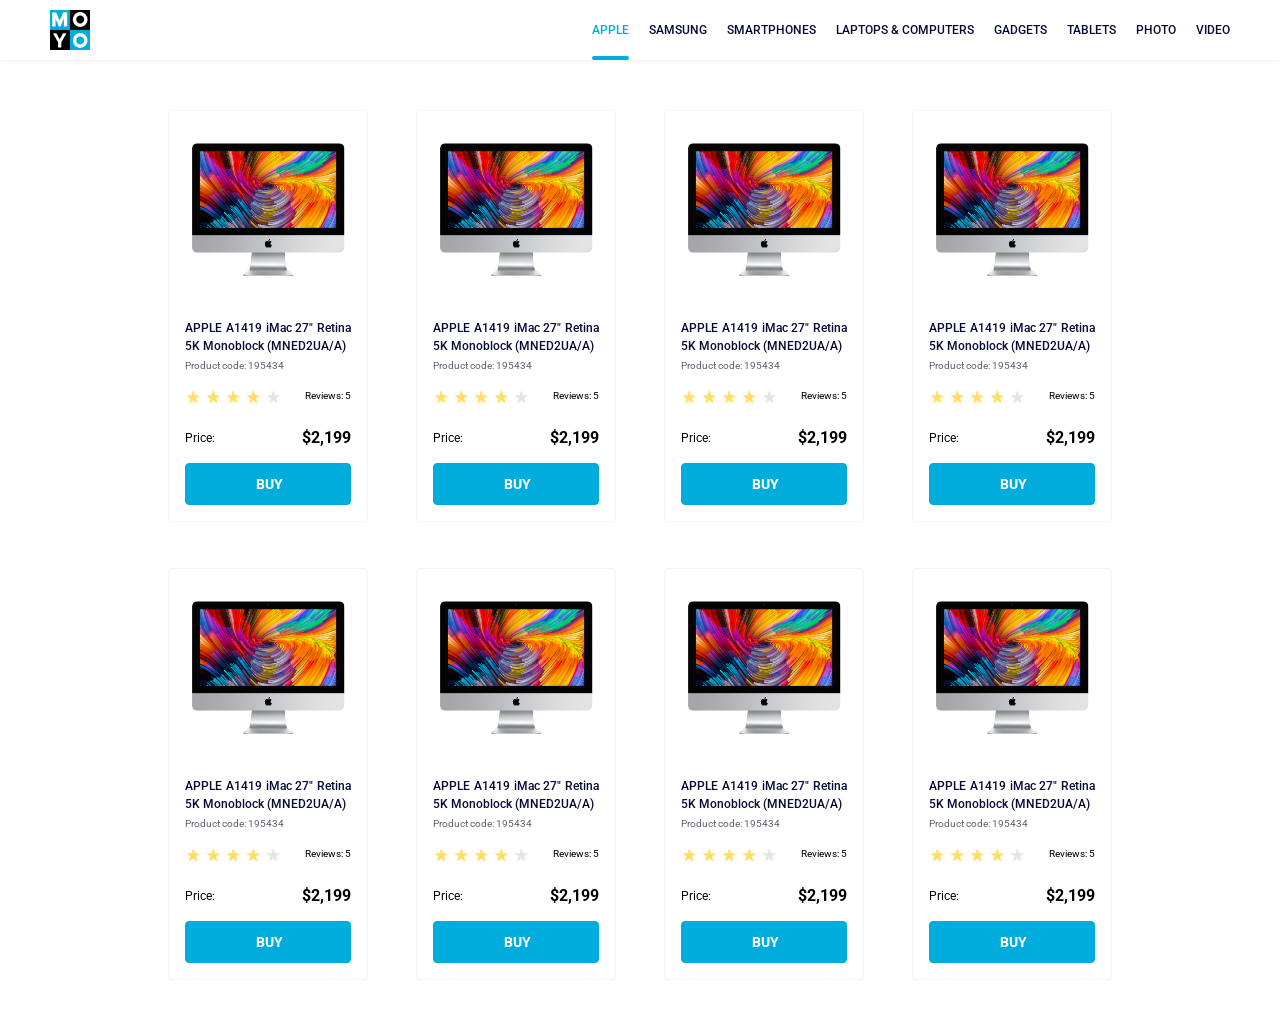
<file: index.html>
<!doctype html><html lang="en"><head><meta charset="utf-8"><meta name="viewport" content="width=device-width, initial-scale=1.0"><title>Catalog</title><link rel="preconnect" href="https://fonts.gstatic.com"><link href="https://fonts.googleapis.com/css2?family=Roboto:wght@400;500;700&display=swap" rel="stylesheet"><link rel="stylesheet" href="index.f51164be.css"></head><body> <header> <div class="logo"> <a href="#"> <img src="logo.eddae0ff.png" alt="logo"> </a> <nav> <ul> <li> <a href="#" class="is-active"> Apple </a> </li> <li><a href="#">Samsung</a></li> <li><a href="#">Smartphones</a></li> <li> <a href="#" data-qa="nav-hover"> Laptops & Computers </a> </li> <li><a href="#">Gadgets</a></li> <li><a href="#">Tablets</a></li> <li><a href="#">Photo</a></li> <li><a href="#">Video</a></li> </ul> </nav> </div> </header> <main class="container"> <article class="card" data-qa="card"> <div class="card__img"> <img src="imac.202c52ff.jpeg" alt="product_img"> </div> <div class="card__text"> <h3>APPLE A1419 iMac 27" Retina 5K Monoblock (MNED2UA/A)</h3> <span>Product code: 195434</span> </div> <div class="card__stars"> <div class="stars stars--4"> <div class="stars__star"></div> <div class="stars__star"></div> <div class="stars__star"></div> <div class="stars__star"></div> <div class="stars__star"></div> </div> <div class="reviews">Reviews: 5</div> </div> <div class="card__price"> <div>Price:</div> <div>$2,199</div> </div> <a href="#" class="card__btn" data-qa="card-hover"> buy </a> </article> <article class="card" data-qa="card"> <div class="card__img"> <img src="imac.202c52ff.jpeg" alt="product_img"> </div> <div class="card__text"> <h3>APPLE A1419 iMac 27" Retina 5K Monoblock (MNED2UA/A)</h3> <span>Product code: 195434</span> </div> <div class="card__stars"> <div class="stars stars--4"> <div class="stars__star"></div> <div class="stars__star"></div> <div class="stars__star"></div> <div class="stars__star"></div> <div class="stars__star"></div> </div> <div class="reviews">Reviews: 5</div> </div> <div class="card__price"> <div>Price:</div> <div>$2,199</div> </div> <a href="#" class="card__btn" data-qa="hover"> buy </a> </article> <article class="card" data-qa="card"> <div class="card__img"> <img src="imac.202c52ff.jpeg" alt="product_img"> </div> <div class="card__text"> <h3>APPLE A1419 iMac 27" Retina 5K Monoblock (MNED2UA/A)</h3> <span>Product code: 195434</span> </div> <div class="card__stars"> <div class="stars stars--4"> <div class="stars__star"></div> <div class="stars__star"></div> <div class="stars__star"></div> <div class="stars__star"></div> <div class="stars__star"></div> </div> <div class="reviews">Reviews: 5</div> </div> <div class="card__price"> <div>Price:</div> <div>$2,199</div> </div> <a href="#" class="card__btn" data-qa="hover"> buy </a> </article> <article class="card" data-qa="card"> <div class="card__img"> <img src="imac.202c52ff.jpeg" alt="product_img"> </div> <div class="card__text"> <h3>APPLE A1419 iMac 27" Retina 5K Monoblock (MNED2UA/A)</h3> <span>Product code: 195434</span> </div> <div class="card__stars"> <div class="stars stars--4"> <div class="stars__star"></div> <div class="stars__star"></div> <div class="stars__star"></div> <div class="stars__star"></div> <div class="stars__star"></div> </div> <div class="reviews">Reviews: 5</div> </div> <div class="card__price"> <div>Price:</div> <div>$2,199</div> </div> <a href="#" class="card__btn" data-qa="hover"> buy </a> </article> <article class="card" data-qa="card"> <div class="card__img"> <img src="imac.202c52ff.jpeg" alt="product_img"> </div> <div class="card__text"> <h3>APPLE A1419 iMac 27" Retina 5K Monoblock (MNED2UA/A)</h3> <span>Product code: 195434</span> </div> <div class="card__stars"> <div class="stars stars--4"> <div class="stars__star"></div> <div class="stars__star"></div> <div class="stars__star"></div> <div class="stars__star"></div> <div class="stars__star"></div> </div> <div class="reviews">Reviews: 5</div> </div> <div class="card__price"> <div>Price:</div> <div>$2,199</div> </div> <a href="#" class="card__btn" data-qa="hover"> buy </a> </article> <article class="card" data-qa="card"> <div class="card__img"> <img src="imac.202c52ff.jpeg" alt="product_img"> </div> <div class="card__text"> <h3>APPLE A1419 iMac 27" Retina 5K Monoblock (MNED2UA/A)</h3> <span>Product code: 195434</span> </div> <div class="card__stars"> <div class="stars stars--4"> <div class="stars__star"></div> <div class="stars__star"></div> <div class="stars__star"></div> <div class="stars__star"></div> <div class="stars__star"></div> </div> <div class="reviews">Reviews: 5</div> </div> <div class="card__price"> <div>Price:</div> <div>$2,199</div> </div> <a href="#" class="card__btn" data-qa="hover"> buy </a> </article> <article class="card" data-qa="card"> <div class="card__img"> <img src="imac.202c52ff.jpeg" alt="product_img"> </div> <div class="card__text"> <h3>APPLE A1419 iMac 27" Retina 5K Monoblock (MNED2UA/A)</h3> <span>Product code: 195434</span> </div> <div class="card__stars"> <div class="stars stars--4"> <div class="stars__star"></div> <div class="stars__star"></div> <div class="stars__star"></div> <div class="stars__star"></div> <div class="stars__star"></div> </div> <div class="reviews">Reviews: 5</div> </div> <div class="card__price"> <div>Price:</div> <div>$2,199</div> </div> <a href="#" class="card__btn" data-qa="hover"> buy </a> </article> <article class="card" data-qa="card"> <div class="card__img"> <img src="imac.202c52ff.jpeg" alt="product_img"> </div> <div class="card__text"> <h3>APPLE A1419 iMac 27" Retina 5K Monoblock (MNED2UA/A)</h3> <span>Product code: 195434</span> </div> <div class="card__stars"> <div class="stars stars--4"> <div class="stars__star"></div> <div class="stars__star"></div> <div class="stars__star"></div> <div class="stars__star"></div> <div class="stars__star"></div> </div> <div class="reviews">Reviews: 5</div> </div> <div class="card__price"> <div>Price:</div> <div>$2,199</div> </div> <a href="#" class="card__btn" data-qa="hover"> buy </a> </article> </main> </body></html>
</file>
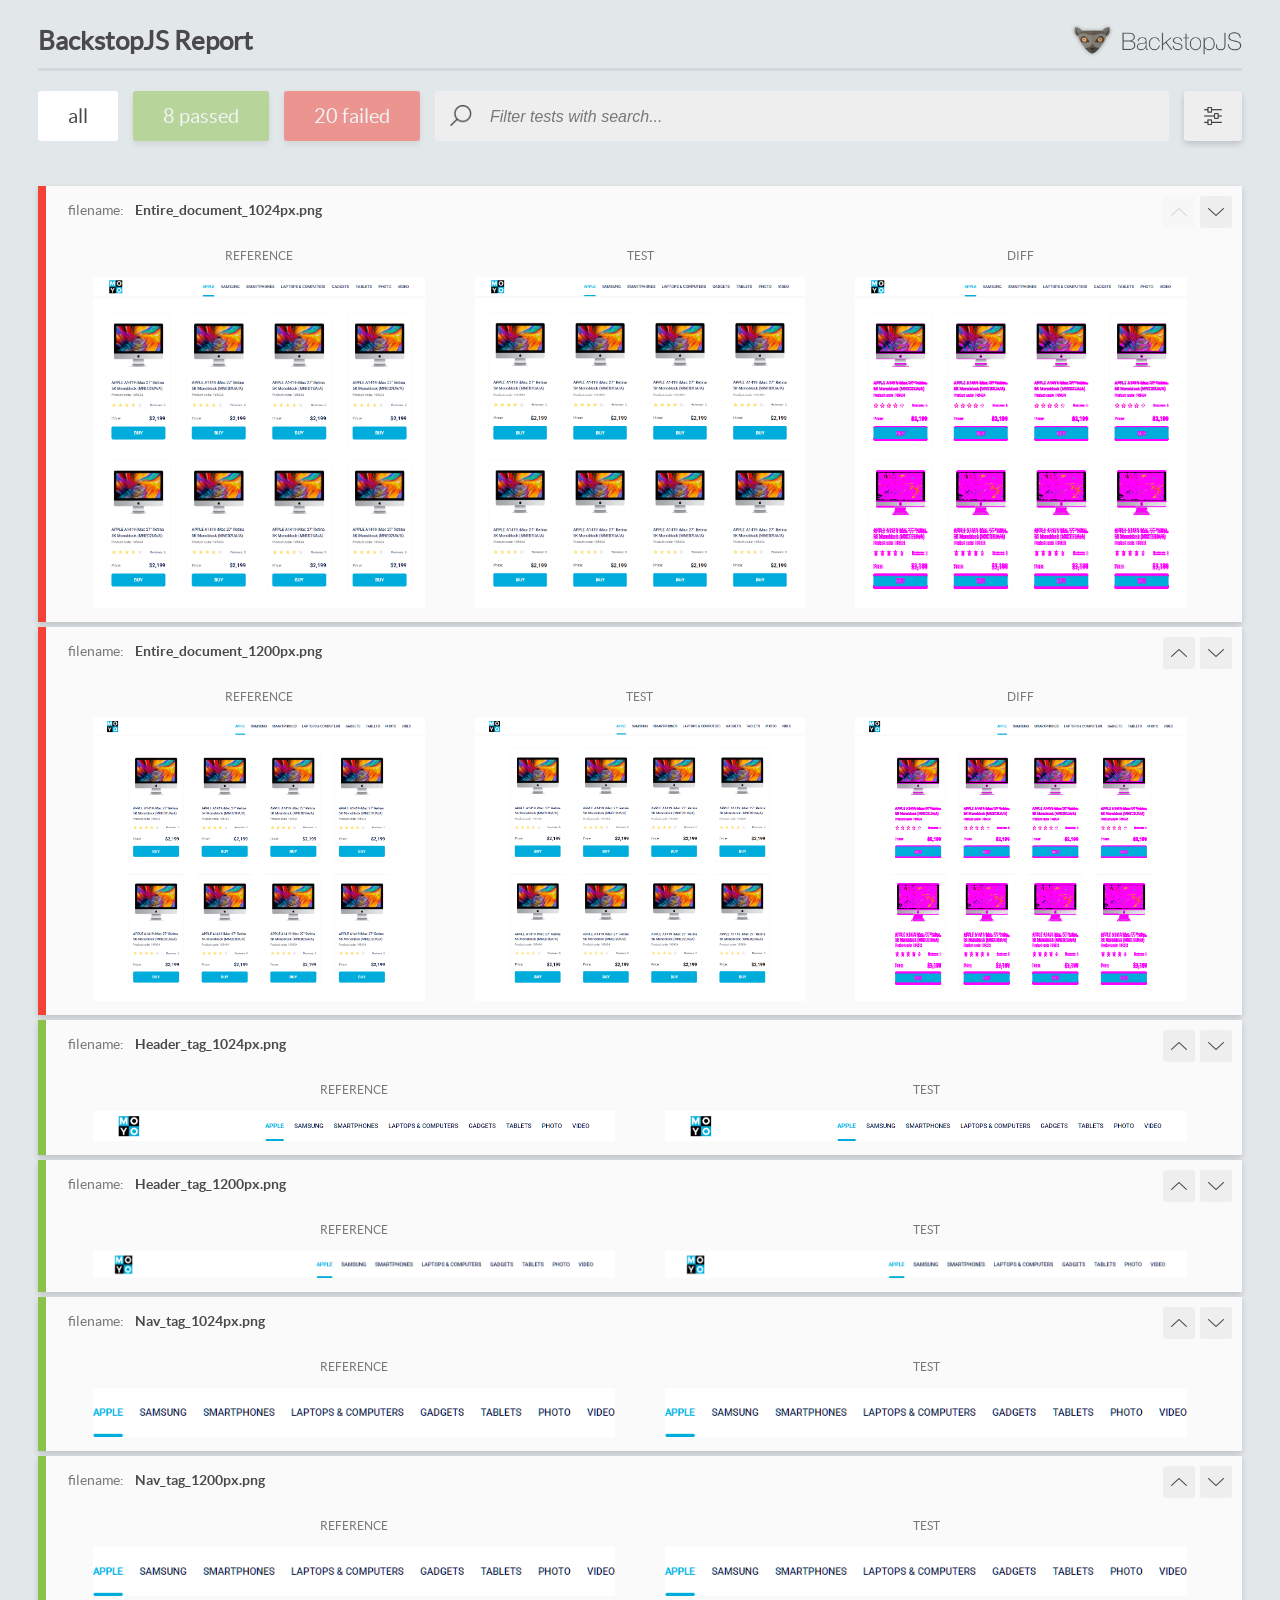
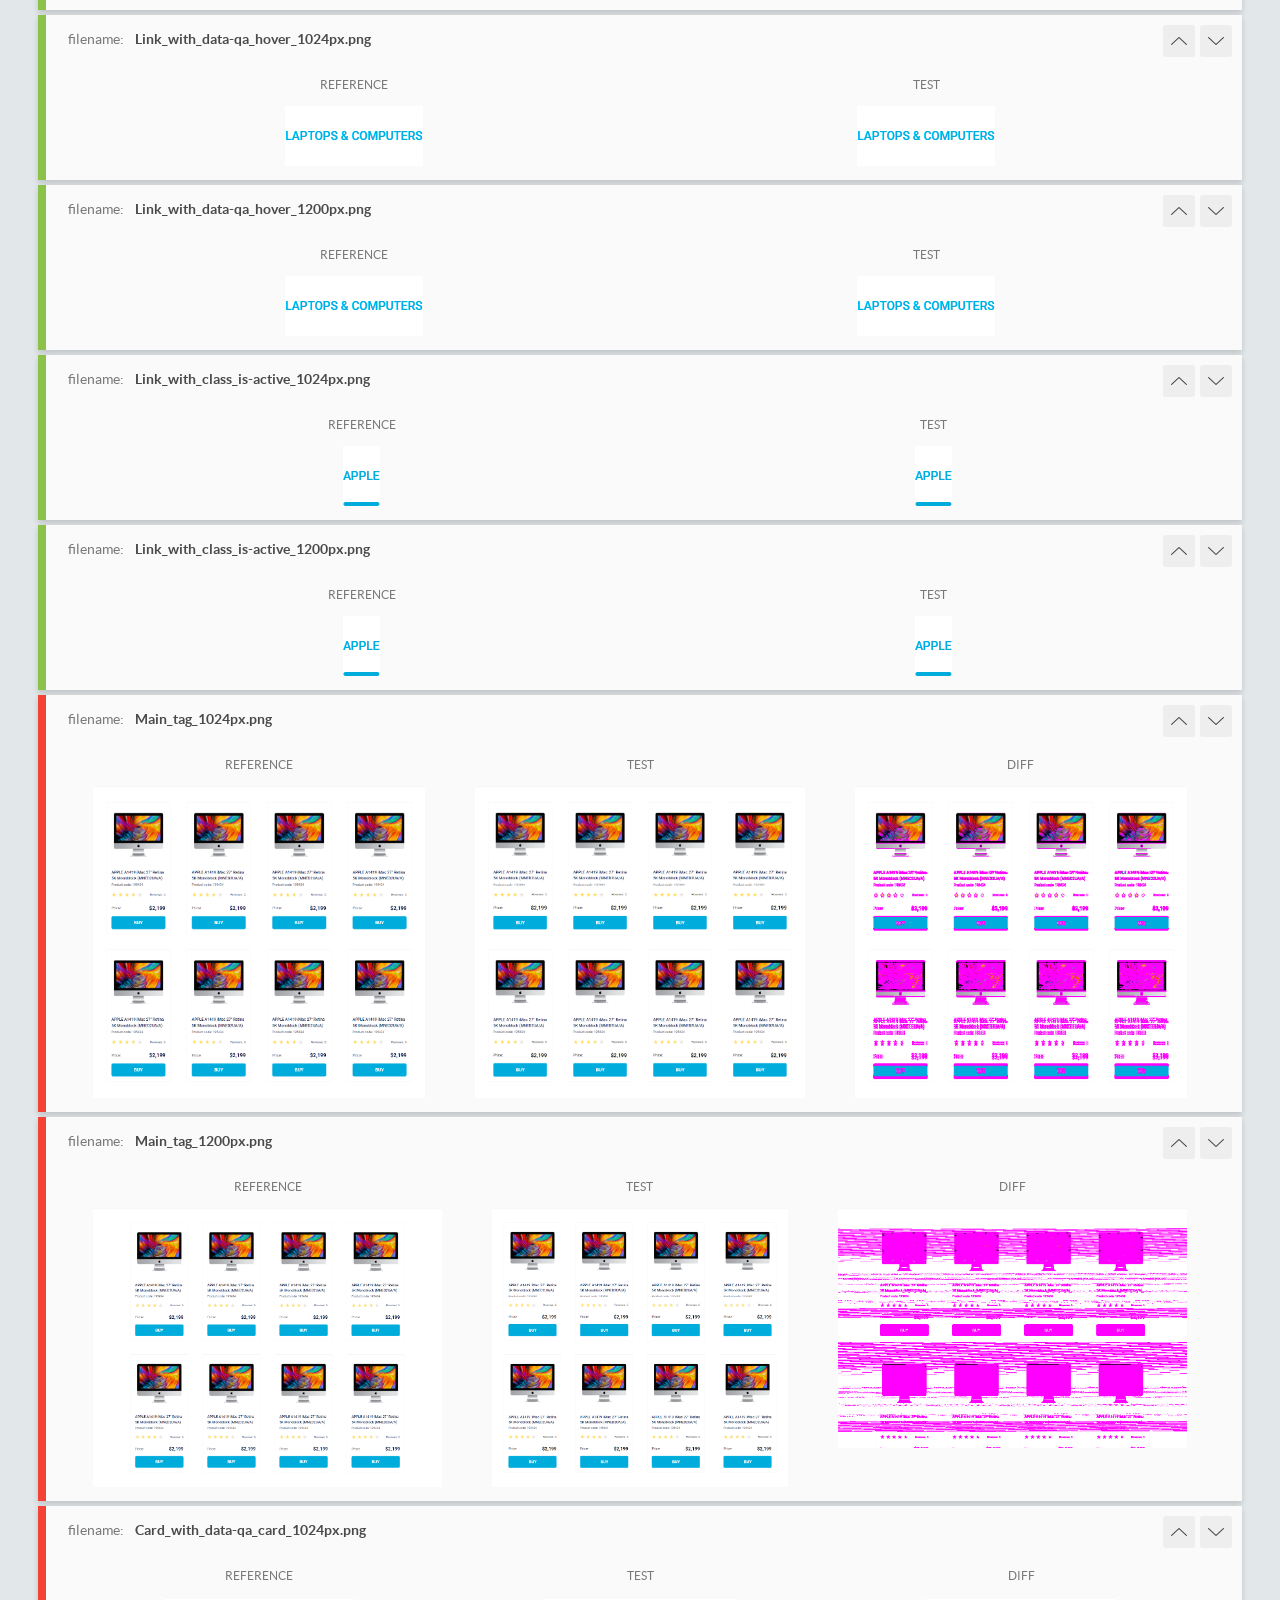
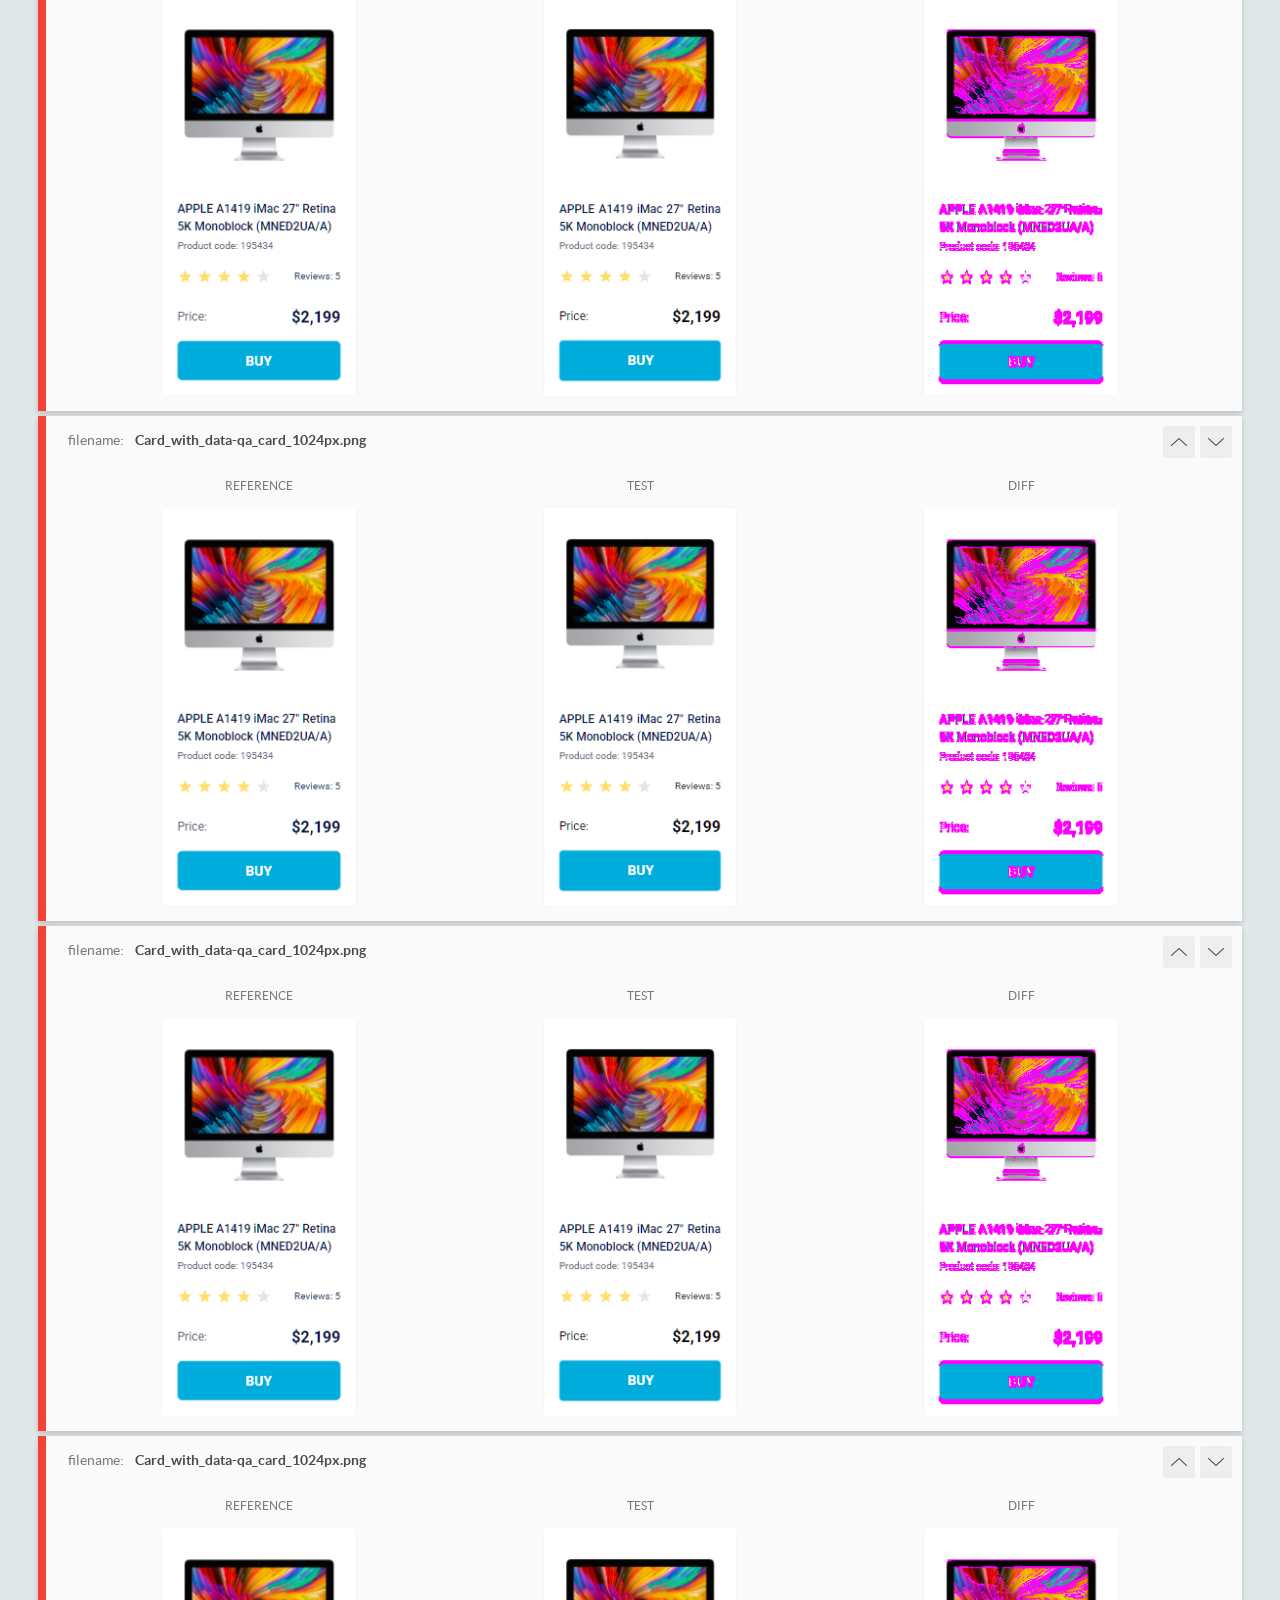
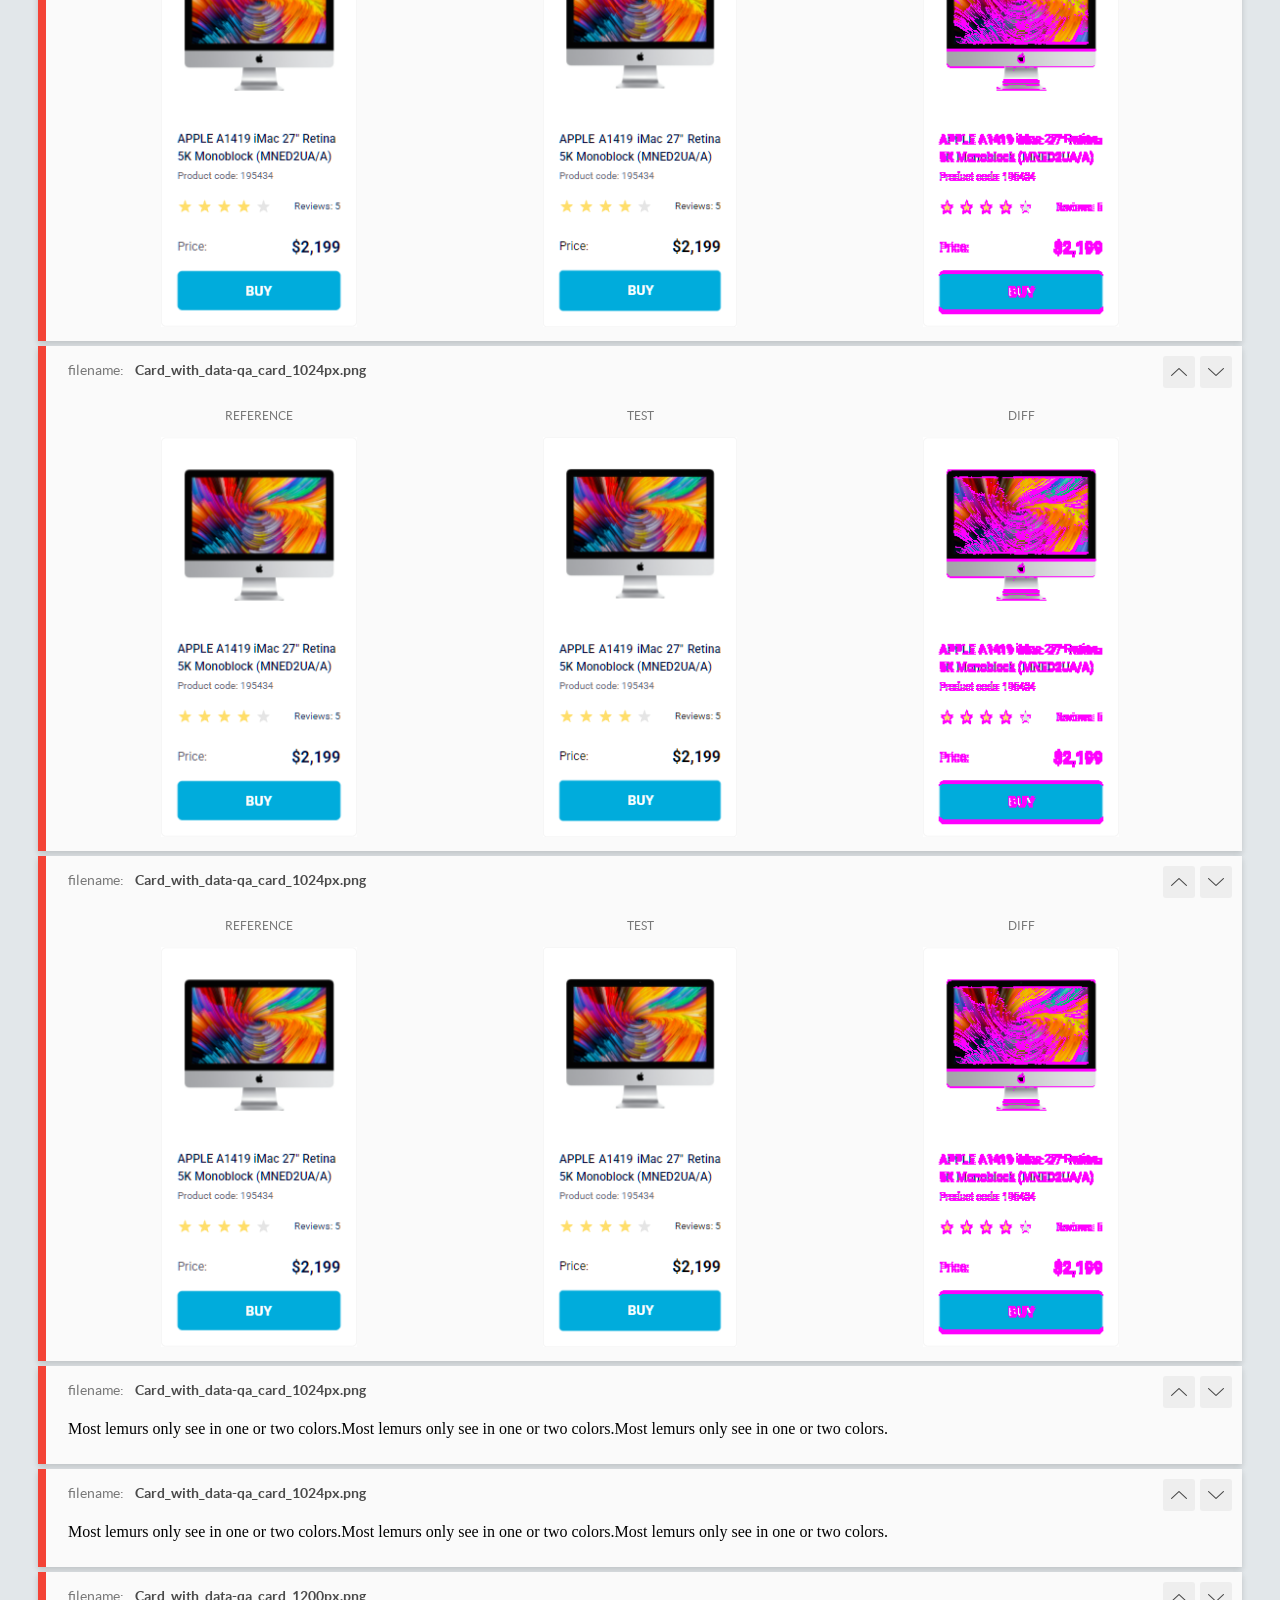
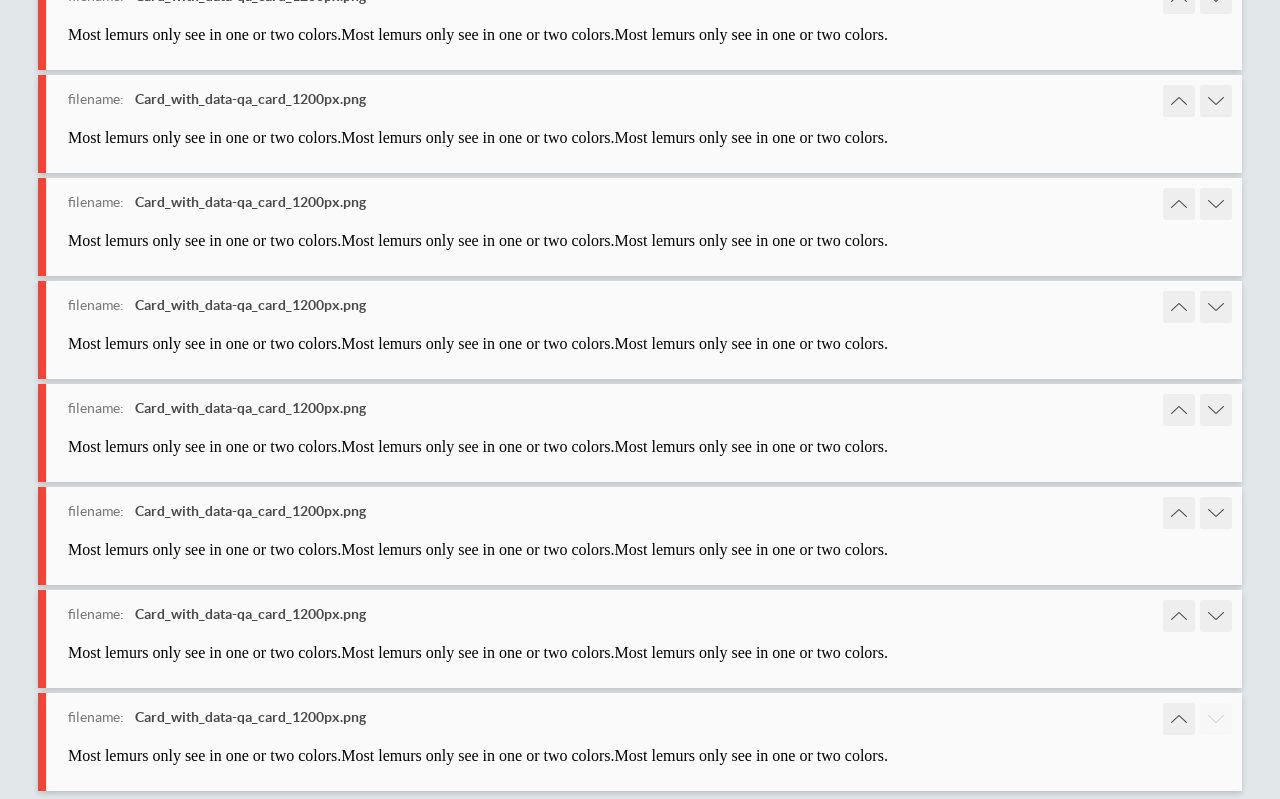
<file: report/html_report/index.html>
<!DOCTYPE html>
<html>
  <head>
    <meta charset="utf-8">
    <!-- Disable Cache -->
    <meta http-equiv="Cache-Control" content="no-cache, no-store, must-revalidate">
    <meta http-equiv="Pragma" content="no-cache">
    <meta http-equiv="Expires" content="0">

    <title>BackstopJS Report</title>

    <style>
      @font-face {
          font-family: 'latoregular';
          src: url('./assets/fonts/lato-regular-webfont.woff2') format('woff2'),
              url('./assets/fonts/lato-regular-webfont.woff') format('woff');
          font-weight: 400;
          font-style: normal;
      }
      @font-face {
          font-family: 'latobold';
          src: url('./assets/fonts/lato-bold-webfont.woff2') format('woff2'),
              url('./assets/fonts/lato-bold-webfont.woff') format('woff');
          font-weight: 700;
          font-style: normal;
      }

      .ReactModal__Body--open {
          overflow: hidden;
      }
      .ReactModal__Body--open .header {
        display: none;
      }

    </style>
  </head>
  <body style="background-color: #E2E7EA">
    <div id="root">

    </div>
    <script>
      function report (report) { // eslint-disable-line no-unused-vars
        window.tests = report;
      }
    </script>
    <script src="config.js"></script>
    <script src="index_bundle.js"></script>
  </body>
</html>
</file>
<file: index.f51164be.css>
.card{box-sizing:border-box;border:1px solid #f3f3f3;border-radius:4px;max-width:200px;padding:32px 16px 16px;transition:transform .3s}.card__img img{max-width:160px;height:auto}.card__img{text-align:center;margin-bottom:40px;overflow:hidden}.card__text h3{color:#060b35;letter-spacing:0;text-align:justify;margin:0;font-size:12px;font-weight:500;line-height:18px;transition:color .3s}.card__text{color:#616070;margin-bottom:16px;font-size:10px;font-weight:400;line-height:14px}.card__text span{margin-top:4px;display:block}.card__stars{justify-content:space-between;margin-bottom:24px;display:flex}.card__price{justify-content:space-between;margin-bottom:16px;display:flex}.card__price div{font-size:12px;font-weight:400;line-height:18px}.card__price div+div{font-size:16px;font-weight:700}.card__btn{color:#fff;text-transform:uppercase;background-color:#00acdc;border:1px solid #00acdc;border-radius:4px;padding:12px 70px;font-size:14px;font-weight:700;line-height:16px;text-decoration:none;display:block}.card__btn:hover{color:#00acdc;background-color:#fff;border:1px solid #00acdc}.card:hover{transform:scale(1.2)}.card:hover .card__text h3{color:#34568b}.reviews{vertical-align:bottom;font-size:10px;font-weight:400;line-height:14px}.stars{display:flex}.stars__star{background-image:url(star.822d561e.svg);background-position:50%;background-repeat:no-repeat;width:16px;height:16px;margin-right:4px}.stars--4 .stars__star:nth-child(-n+4){background-image:url(star-active.edda4c43.svg)}header{box-shadow:0 2px 4px #0000000d}.logo{justify-content:space-between;align-items:center;max-width:1200px;margin:0 auto;padding:0 50px;display:flex}.logo img{vertical-align:middle}nav ul{flex-direction:row;justify-content:right;align-items:center;margin:0;padding:0;list-style:none;display:flex}nav>ul>li>a{text-transform:uppercase;color:#060b35;height:60px;line-height:60px;text-decoration:none;display:block}nav>ul>li:not(:last-child){margin-right:20px}nav>ul>li>a:hover{color:#00acdc}.is-active:after{content:"";background-color:#00acdc;border-radius:8px;width:100%;height:4px;display:block;position:absolute;bottom:0;right:0}.is-active{color:#00acdc;position:relative}.container{--column-count:1;grid-template-columns:repeat(var(--column-count),200px);place-items:center;gap:46px 48px;width:max-content;margin:0 auto;padding:50px 40px;display:grid}@media (width>=300px){.container{--column-count:1}}@media (width>=488px){.container{--column-count:2}}@media (width>=768px){.container{--column-count:3}}@media (width>=1024px){.container{--column-count:4}}html{font-family:Roboto,sans-serif;font-size:12px;font-style:normal;font-weight:500}body{box-sizing:border-box;margin:0;padding:0}
/*# sourceMappingURL=index.f51164be.css.map */
</file>
